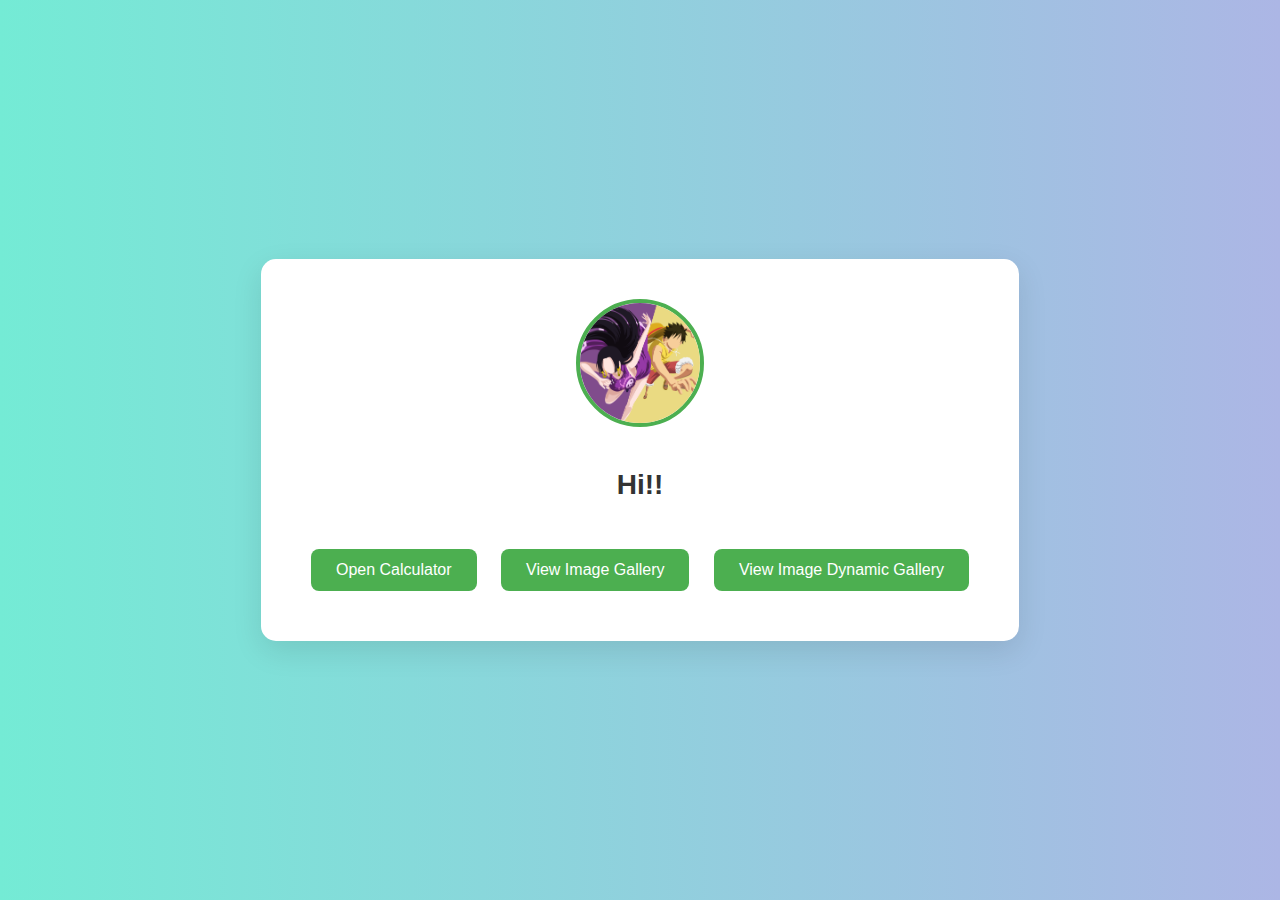
<file: index.html>
<!DOCTYPE html>
<html lang="en">
  <head>
    <meta charset="UTF-8" />
    <meta name="viewport" content="width=device-width, initial-scale=1.0" />
    <title>Home Page</title>
    <style>
      body {
        margin: 0;
        padding: 0;
        font-family: "Segoe UI", Tahoma, Geneva, Verdana, sans-serif;
        background: linear-gradient(to right, #74ebd5, #acb6e5);
        height: 100vh;
        display: flex;
        align-items: center;
        justify-content: center;
      }

      .container {
        text-align: center;
        background-color: white;
        padding: 40px;
        border-radius: 15px;
        box-shadow: 0 10px 30px rgba(0, 0, 0, 0.1);
      }

      .profile-pic {
        width: 120px;
        height: 120px;
        object-fit: cover;
        border-radius: 50%;
        border: 4px solid #4caf50;
        margin-bottom: 20px;
      }

      #welcome-message {
        margin-bottom: 30px;
        color: #333;
        font-size: 28px;
        min-height: 40px;
      }

      a {
        display: inline-block;
        margin: 10px;
        padding: 12px 25px;
        font-size: 16px;
        text-decoration: none;
        color: white;
        background-color: #4caf50;
        border-radius: 8px;
        transition: background-color 0.3s ease;
      }

      a:hover {
        background-color: #388e3c;
      }
    </style>
  </head>
  <body>
    <div class="container">
      <img src="img/img_3.jpg" alt="Profile Picture" class="profile-pic" />
      <h1 id="welcome-message"></h1>
      <a href="calculator.html">Open Calculator</a>
      <a href="image_gallary.html">View Image Gallery</a>
      <a href="text.html">View Image Dynamic Gallery</a>
    </div>

    <script>
      const text = "Hi!! Welcome to my website";
      const message = document.getElementById("welcome-message");
      let index = 0;

      function typeLetter() {
        if (index < text.length) {
          message.textContent += text.charAt(index);
          index++;
          setTimeout(typeLetter, 150); // typing speed
        }
      }

      window.onload = typeLetter;
    </script>
  </body>
</html>
</file>
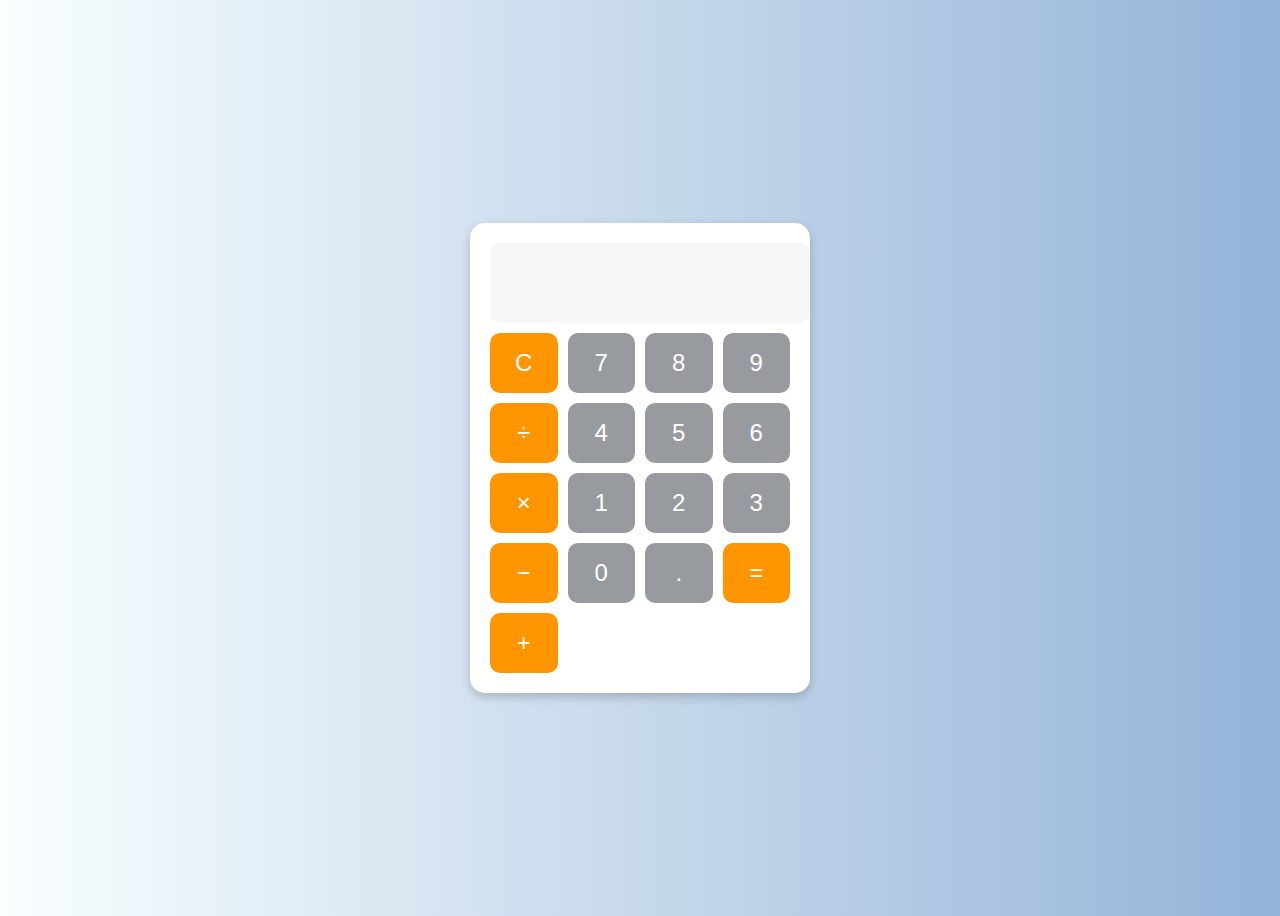
<file: calculator.html>
<!DOCTYPE html>
<html lang="en">
  <head>
    <meta charset="UTF-8" />
    <meta name="viewport" content="width=device-width, initial-scale=1.0" />
    <title>Simple Calculator</title>
    <style>
      body {
        display: flex;
        justify-content: center;
        align-items: center;
        height: 100vh;
        background: linear-gradient(to right, #f9feff, #94b3d8);
        font-family: Arial, sans-serif;
      }
      .calculator {
        background: #fff;
        padding: 20px;
        border-radius: 15px;
        box-shadow: 0 4px 10px rgba(0, 0, 0, 0.2);
        text-align: center;
        width: 300px;
      }
      #display {
        width: 100%;
        height: 60px;
        font-size: 2em;
        text-align: right;
        margin-bottom: 10px;
        padding: 10px;
        border: none;
        outline: none;
        background: #f7f7f7;
        border-radius: 10px;
      }
      .buttons {
        display: grid;
        grid-template-columns: repeat(4, 1fr);
        gap: 10px;
      }
      .buttons button {
        height: 60px;
        font-size: 1.5em;
        cursor: pointer;
        border: none;
        border-radius: 10px;
        transition: 0.3s;
        background: #979ba0;
        color: #fff;
      }
      .buttons button:hover {
        background: #005bb5;
      }
      .buttons button:active {
        transform: scale(0.95);
      }
      .buttons .operator {
        background: #ff9500;
      }
      .buttons .operator:hover {
        background: #cc7700;
      }
    </style>
  </head>
  <body>
    <div class="calculator">
      <input type="text" id="display" disabled />
      <div class="buttons">
        <button class="operator" onclick="clearDisplay()">C</button>
        <button onclick="appendValue('7')">7</button>
        <button onclick="appendValue('8')">8</button>
        <button onclick="appendValue('9')">9</button>
        <button class="operator" onclick="appendValue('/')">÷</button>
        <button onclick="appendValue('4')">4</button>
        <button onclick="appendValue('5')">5</button>
        <button onclick="appendValue('6')">6</button>
        <button class="operator" onclick="appendValue('*')">×</button>
        <button onclick="appendValue('1')">1</button>
        <button onclick="appendValue('2')">2</button>
        <button onclick="appendValue('3')">3</button>
        <button class="operator" onclick="appendValue('-')">−</button>
        <button onclick="appendValue('0')">0</button>
        <button onclick="appendValue('.')">.</button>
        <button class="operator" onclick="calculate()">=</button>
        <button class="operator" onclick="appendValue('+')">+</button>
      </div>
    </div>

    <script>
      function appendValue(value) {
        document.getElementById("display").value += value;
      }

      function clearDisplay() {
        document.getElementById("display").value = "";
      }

      function calculate() {
        try {
          document.getElementById("display").value = eval(
            document.getElementById("display").value
          );
        } catch {
          document.getElementById("display").value = "Error";
        }
      }
    </script>
  </body>
</html>
</file>
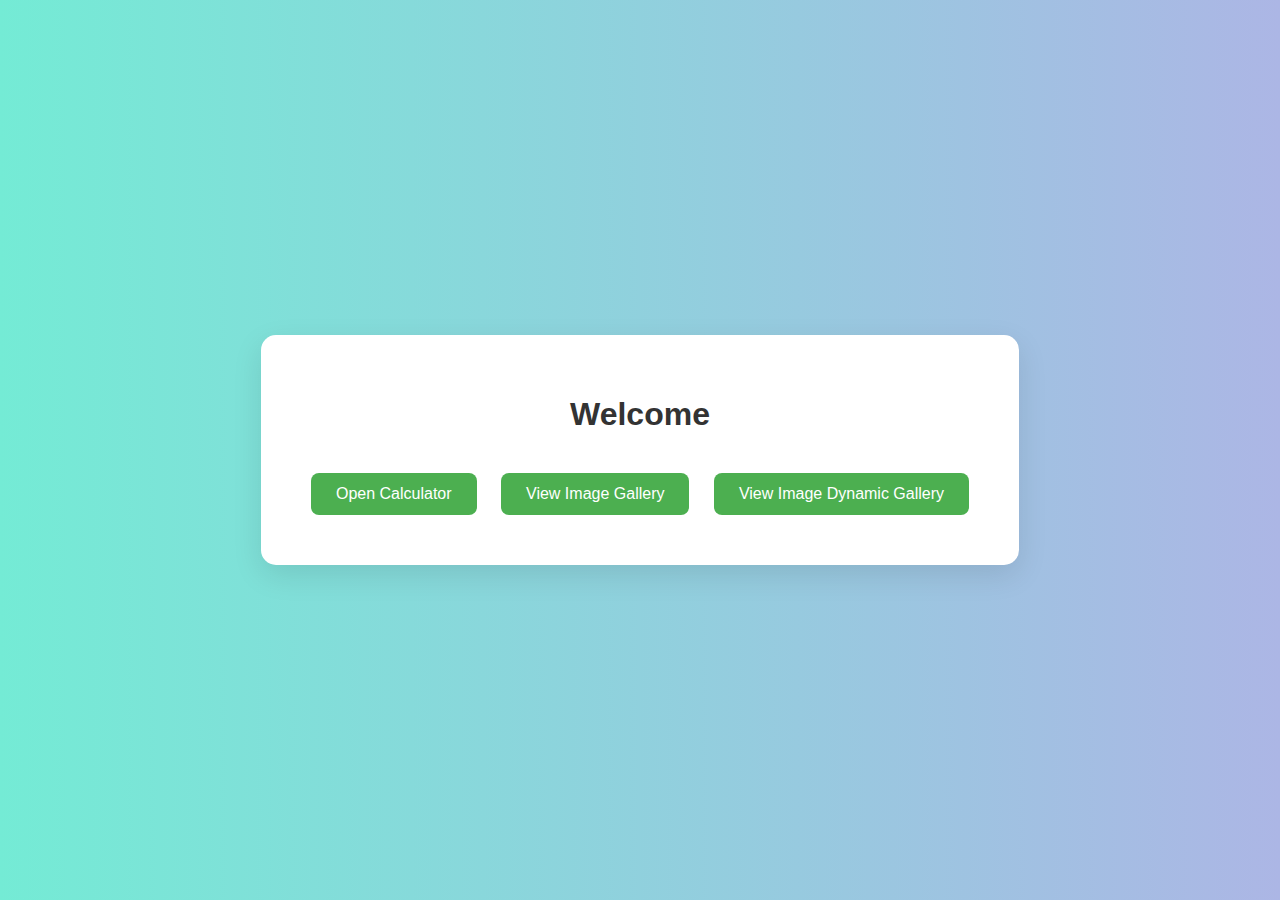
<file: home.html>
<!DOCTYPE html>
<html lang="en">
  <head>
    <meta charset="UTF-8" />
    <meta name="viewport" content="width=device-width, initial-scale=1.0" />
    <title>Home Page</title>
    <style>
      body {
        margin: 0;
        padding: 0;
        font-family: "Segoe UI", Tahoma, Geneva, Verdana, sans-serif;
        background: linear-gradient(to right, #74ebd5, #acb6e5);
        height: 100vh;
        display: flex;
        align-items: center;
        justify-content: center;
      }

      .container {
        text-align: center;
        background-color: white;
        padding: 40px;
        border-radius: 15px;
        box-shadow: 0 10px 30px rgba(0, 0, 0, 0.1);
      }

      h1 {
        margin-bottom: 30px;
        color: #333;
      }

      a {
        display: inline-block;
        margin: 10px;
        padding: 12px 25px;
        font-size: 16px;
        text-decoration: none;
        color: white;
        background-color: #4caf50;
        border-radius: 8px;
        transition: background-color 0.3s ease;
      }

      a:hover {
        background-color: #388e3c;
      }
    </style>
  </head>
  <body>
    <div class="container">
      <h1>Welcome</h1>
      <a href="calculator.html">Open Calculator</a>
      <a href="image_gallary.html">View Image Gallery</a>
      <a href="index.html">View Image Dynamic Gallery</a>
    </div>
  </body>
</html>
</file>
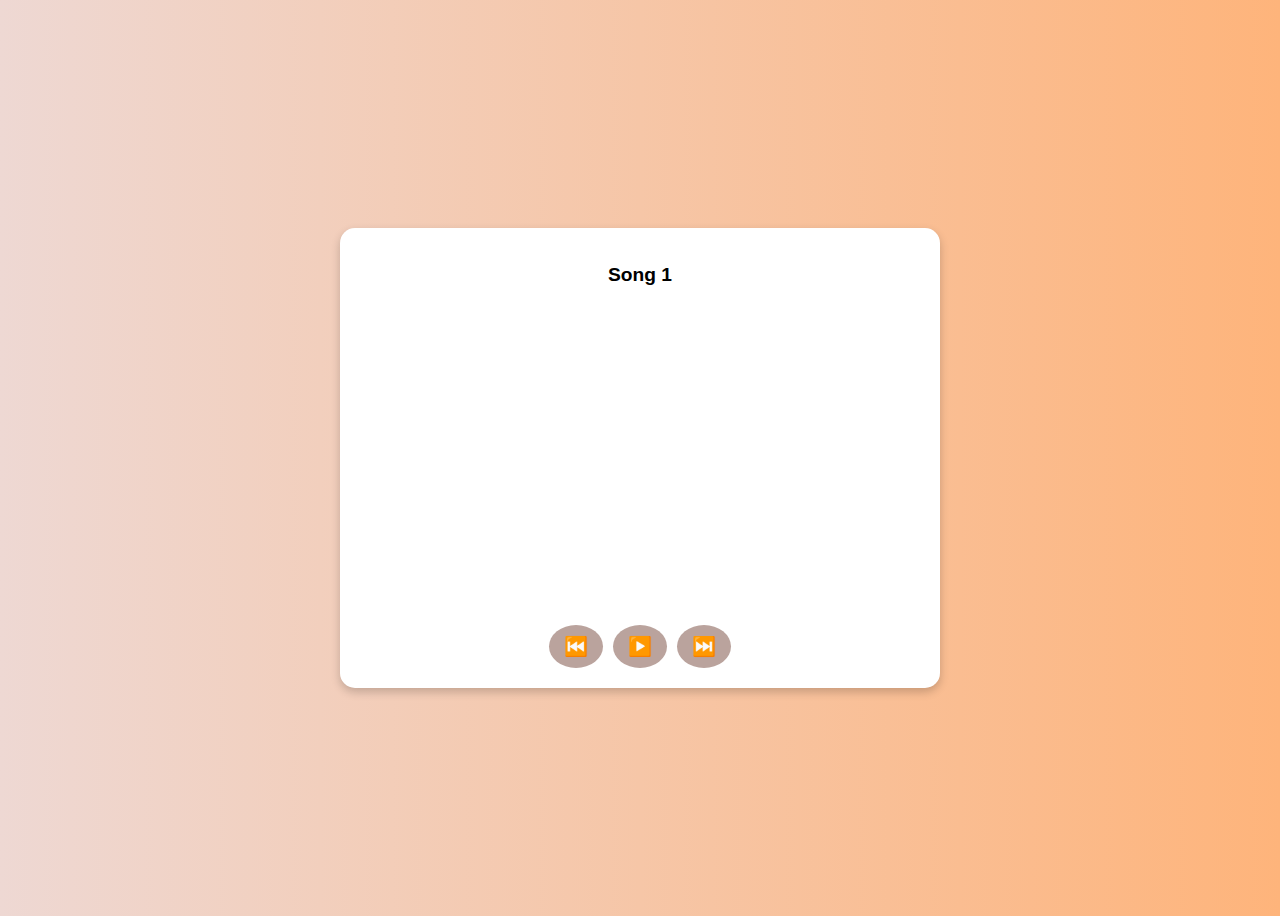
<file: music_player.html>
<!DOCTYPE html>
<html lang="en">
  <head>
    <meta charset="UTF-8" />
    <meta name="viewport" content="width=device-width, initial-scale=1.0" />
    <title>YouTube Music Player</title>
    <style>
      body {
        display: flex;
        justify-content: center;
        align-items: center;
        height: 100vh;
        background: linear-gradient(to right, #eed8d3, #feb47b);
        font-family: Arial, sans-serif;
      }
      .player {
        background: #fff;
        padding: 20px;
        border-radius: 15px;
        box-shadow: 0 4px 10px rgba(0, 0, 0, 0.2);
        text-align: center;
        width: 560px;
      }
      #song-title {
        font-size: 1.2em;
        margin-bottom: 10px;
      }
      .controls {
        display: flex;
        justify-content: center;
        gap: 10px;
        margin-top: 10px;
      }
      .controls button {
        background: #baa39d;
        color: white;
        border: none;
        padding: 10px 15px;
        font-size: 1.2em;
        border-radius: 50%;
        cursor: pointer;
        transition: 0.3s;
      }
      .controls button:hover {
        background: #e06c56;
      }
      iframe {
        width: 100%;
        height: 315px;
        border-radius: 10px;
      }
    </style>
  </head>
  <body>
    <div class="player">
      <h2 id="song-title">Song Title</h2>
      <iframe
        id="youtube-player"
        src="https://www.youtube.com/embed/klCaD9TEI3M?enablejsapi=1"
        frameborder="0"
        allowfullscreen
      ></iframe>
      <div class="controls">
        <button onclick="prevSong()">⏮️</button>
        <button onclick="togglePlay()">▶️</button>
        <button onclick="nextSong()">⏭️</button>
      </div>
    </div>

    <script>
      let player;
      const songs = [
        { title: "Song 1", videoId: "klCaD9TEI3M" },
        { title: "Song 2", videoId: "dQw4w9WgXcQ" },
        { title: "Song 3", videoId: "3JZ_D3ELwOQ" },
      ];
      let currentSongIndex = 0;
      const songTitle = document.getElementById("song-title");
      const iframe = document.getElementById("youtube-player");

      function loadSong(index) {
        songTitle.textContent = songs[index].title;
        iframe.src = `https://www.youtube.com/embed/${songs[index].videoId}?enablejsapi=1`;
      }

      function togglePlay() {
        if (!player) return;
        player.getPlayerState() === 1
          ? player.pauseVideo()
          : player.playVideo();
      }

      function prevSong() {
        currentSongIndex = (currentSongIndex - 1 + songs.length) % songs.length;
        loadSong(currentSongIndex);
      }

      function nextSong() {
        currentSongIndex = (currentSongIndex + 1) % songs.length;
        loadSong(currentSongIndex);
      }

      function onYouTubeIframeAPIReady() {
        player = new YT.Player("youtube-player", {
          events: {
            onReady: (event) => event.target.playVideo(),
          },
        });
      }

      loadSong(currentSongIndex);
    </script>
    <script src="https://www.youtube.com/iframe_api"></script>
  </body>
</html>
</file>
